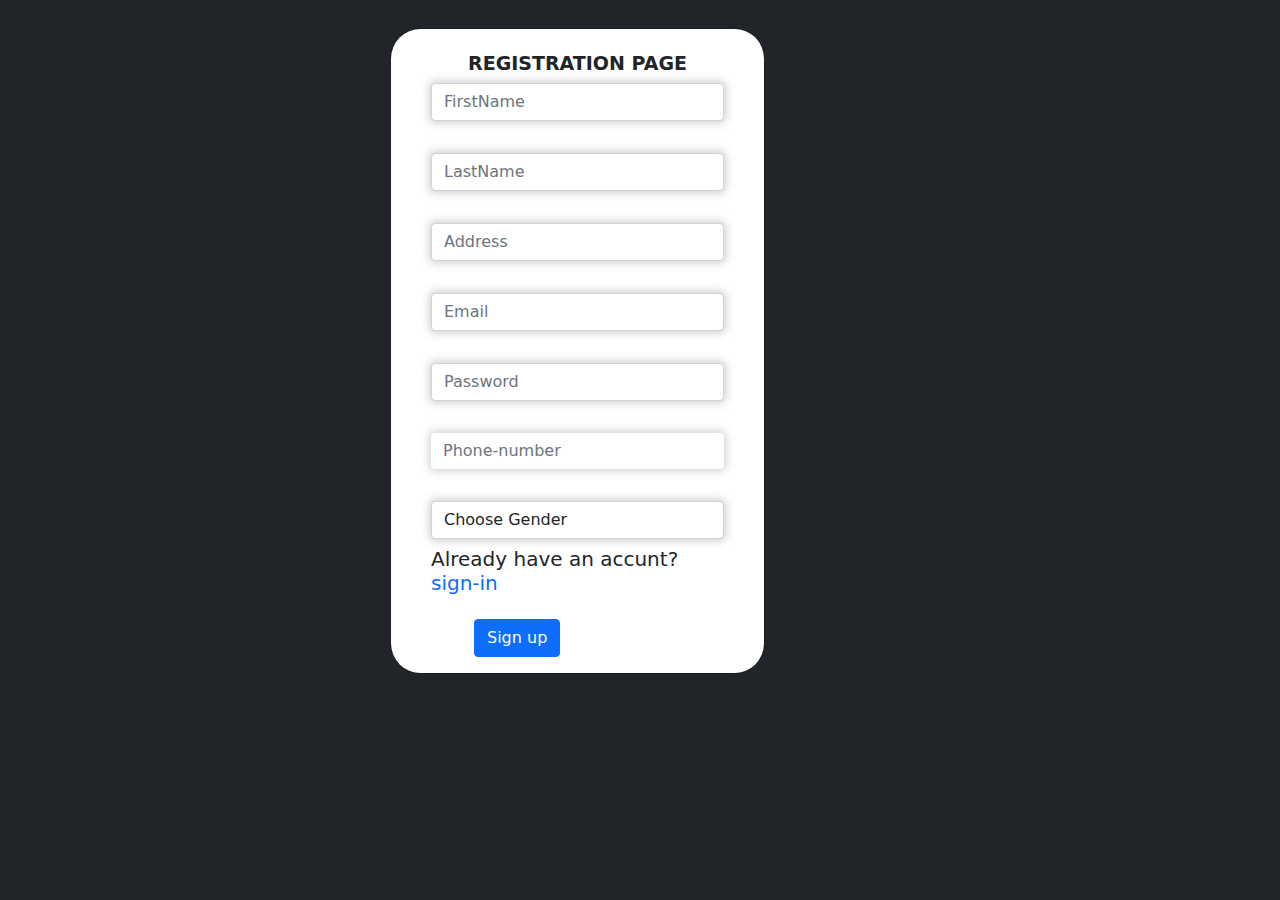
<file: index.html>
<!DOCTYPE html>
<html lang="en">

<head>
  <meta charset="UTF-8">
  <meta http-equiv="X-UA-Compatible" content="IE=edge">
  <meta name="viewport" content="width=device-width, initial-scale=1.0">
  <link rel="stylesheet" href="./bootstrap.css">
  <link rel="stylesheet" href="style.css">
  <title>SIGN UP PAGE</title>
  <style>
     .form-control{
            box-shadow: 0 0 9px 2px rgb(100, 100, 100, 0.30);
        }
        .moback {
          position: relative;
          display: flex;
          flex-direction: column;
          pointer-events: auto;
          background-color: #fff;
          background-clip: padding-box;
          border: 1px solid rgba(0, 0, 0, 0.2);
          border-radius: 1.9rem;
          outline: 0;
        }
        @media (max-width: 767.98px){
         
          #out{
            height: 94vh !important;
          }
          .dd {
          
          margin: 5px 0;
          height: 10px;
        
        }
        }
        @media (max-width: 320px){
          .moback{
            height: 120vh !important;
          
          }
        }
        .modal-body {
          margin-top: -65px;
        }
       
        .okay {
            border-radius: 53px;
        }
        .dd {
          border: 1px solid black;
          margin: 9px 0;
          height: 14px;
          border: none;
        }
        
        h5 a:hover{
          background-color:#0B5ED7;
  border-color: white;
  color:white;
  border-radius: 10px;
  /* transform: translateY(6px); */
  transition: 1s all ease-out;

        }
  </style>
</head>

<body  class="bg-dark">
  <!-- Button trigger modal -->
  <div class="container " >
    
    
    <!-- Modal -->
    <div class="" id="exampleModal" tabindex="-1" aria-labelledby="exampleModalLabel" aria-hidden="true">
      <div class="modal-dialog">
        <div class="moback col-lg-9 col-lg-5 col-sm-6">
          <div class="modal-body">
            <div class="container mt-2 ">
              <div class="row  justify-content-center mt-5">
                <div id="out" class="col-md-12  form-group px-4  rounded rounded-5">
                  <h1 class=" fw-bold text-center text-uppercase text-dark mt-4" style="font-size:19px ;">Registration page</h1>
                  <input type="text" class="form-control" value="" id="fname" placeholder="FirstName">
                   <div class="dd">
                    <small id="err1" class=""></small>
                   </div>          
                  <input type="text" class="form-control" value="" id="lname" placeholder="LastName">
                  <div class="dd">
                    <small id="err2" class=""></small>
                  </div>
                  <input type="text" class="form-control" value="" id="add" placeholder="Address">
                  <div class="dd">
                    <small id="err3" class=""></small>
                  </div>
                  <input type="email" class="form-control" value="" id="email" placeholder="Email">
                  <div class="dd">
                    <small id="err4" class=""></small>
                  </div>
                  <input type="text" class="form-control" value="" id="pwd" placeholder="Password">
                  <div class="dd">
                    <small id="err5" class=""></small>
                  </div>
                  <input type="number" class="form-control" value="" id="pass" placeholder="Phone-number">
                  <div class="dd">
                    <small id="err6" class=""></small>
                  </div>
                    <select class="form-control" id="gen">
                      <option value="">Choose Gender</option>
                      <option  value="1">Male</option>
                      <option  value="2">Female</option>
                    </select>
                    <div>
                     
                      <h5 class="mt-2">Already have an accunt? <a href="signin.html">sign-in</a></h5>
                      <button  class="btn btn-primary mt-3" onclick="show()" style="margin-left: 43px;" >Sign up</button>
                    </div>
                  </div>
                </div>
              </div>
            </div>
          </div>
        </div>
      </div>
    </div>
    <script src="index.js"></script>
</file>
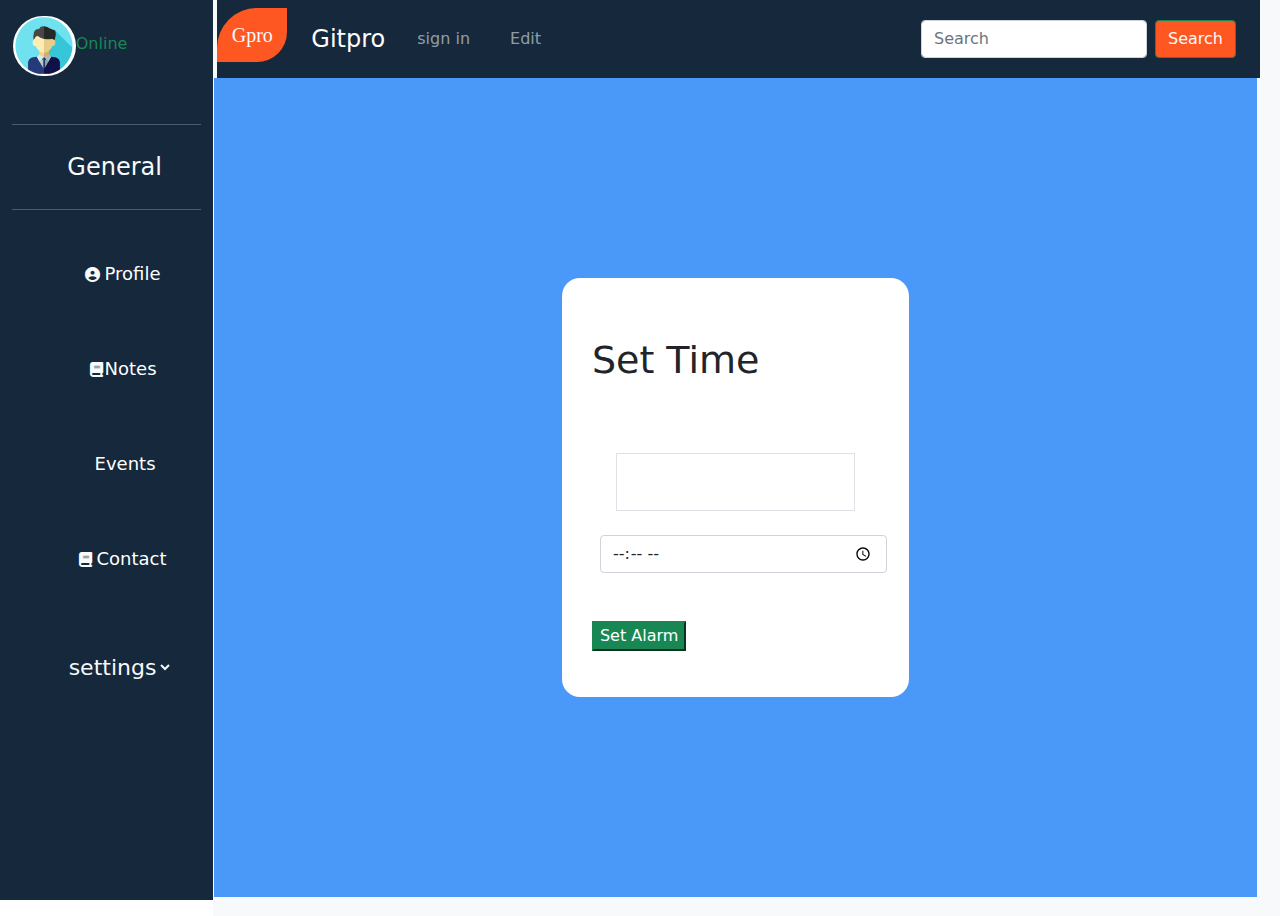
<file: alarm.html>
<!DOCTYPE html>
<html lang="en">

<head>
  <meta charset="UTF-8">
  <meta http-equiv="X-UA-Compatible" content="IE=edge">
  <meta name="viewport" content="width=device-width, initial-scale=1.0">
  <link rel="stylesheet" href="./bootstrap.css">
  <link rel="stylesheet" href="./style.css">
  <link rel="stylesheet" href="font-awesome-4.7.0/css/font-awesome.css">
  <link rel="stylesheet" href="https://cdnjs.cloudflare.com/ajax/libs/font-awesome/6.1.1/css/all.min.css">
  <title>main page</title>

</head>
<style>
    .wrapper{
    
      background: white;
      border-radius: 18px;
      padding: 30px 30px 30px;
      
  }
  
  .wrapper h1{
      font-size: 38px;
      font-weight: 500;
      margin: 30px 0;
  }
  .wrapper .content{
      width: 100%;
      /* justify-content: space-between; */
  }
  </style>
<body>
  <section class=" mx-auto row   ">
    <ul id="bgblue" class="sidebar-dropdown   list-unstyled col-lg-2 col-md-4   text-center">
      <li id="user" class="col-12 text-light d-flex  pt-3  ">
        <img id="img" src="img/profile.PNG" alt="" height="60px">
        <div class="">
          <div class="">
            <div class=" ms-3 mt-2">
              <p id="nam2"></p>
            </div>
            <p class="text-success">Online</p>
          </div>
        </div>
      </li>
      <hr class="text-light">
      <li class="py-2 mt-3 ms-3  fs-4 text-light">General </li>
      <hr class="text-light">
      <div class="py-3">
        <li class="btn1 col-12  ms-3 py-2 "> <i class="fa fa-user-circle text-light" aria-hidden="true"></i> <a class=""
            href="dashbord.html">Profile</a> </li>
      </div>
      <div class="py-3 d-flex">

        <li class="btn1 col-12  ms-3 py-2 "><i class="fa fa-book col-1 text-light" aria-hidden="true"></i><a
            href="note.html">Notes</a> </li>
      </div>

      <div class="py-3">
        <li class="btn1 col-12  ms-3 py-2 "> <i class="fa fa-clock-o text-light" aria-hidden="true"></i> <a class=""
            href="event.html">Events</a> </li>
      </div>

      <div class="py-3">
        <li class="btn1 col-12 ms-3  py-2 "> <i class="fa fa-book text-light" aria-hidden="true"></i> <a class=""
            href="contact.html">Contact</a> </li>
      </div>
      <select style="font-size: 22px;" class="dropdown text-light mt-5 ms-4" name="" id="select">
        <option class="text-light" value=""> <i class="fa fa-gear text-light" aria-hidden="true"></i> settings</option>
        <option class="text-dark" value=""><a id="opt" href="edit.html">Edit</a></option>
        <option class="text-dark" value=""><a href="alarm.html">Alarm</a></option>
        <option class="text-dark" value=""><a href="location.html">location</a></option>
        

        
      </select>

    
    </ul>
    <div class="  bg-light col-lg-10 col-md-8 col-sm-11 ">
      <header>
        <nav class="navbar navbar-expand-lg col-12  navbar-dark ">
          <div style="font-family: italic;" class="dress col-1 ms d-flex align-items-center justify-content-center text-light h5">Gpro</div>
          <div class="container-fluid">
            <h4 class="nav">Gitpro</h4>
            <button class="navbar-toggler" type="button" data-bs-toggle="collapse"
              data-bs-target="#navbarSupportedContent" aria-controls="navbarSupportedContent" aria-expanded="false"
              aria-label="Toggle navigation">
              <span class="navbar-toggler-icon"></span>
            </button>
            <div class="collapse navbar-collapse" id="navbarSupportedContent">
              <ul class="navbar-nav me-auto mb-2 mb-lg-0">
                <li class="nav-item ms-4">
                  <a class="nav-link  nav" href="sign in.html">sign in</a>
                </li>
                <li class="nav-item ms-4">
                  <a class="nav-link   " href="edit.html">Edit</a>
                </li>
                
              </ul>
              <form class="d-flex" role="search">
                <input class="form-control me-2" type="search" placeholder="Search" aria-label="Search">
                <button class="btn btn-outline-success text-light btns" type="submit">Search</button>
              </form>
            </div>
          </div>
        </nav>
      </header>
      <section id="main" style="height: 91vh; background-color: #4a98f7; margin-left: -11px;" class=" col-12 d-flex justify-content-center align-items-center">
        
        
        <div  class="wrapper col-lg-4 col-md-4 col-sm-9 ">
             <div>
              <h1>Set Time</h1>
              <div id="clock" class="h2 p-2">
                 
                
              </div>
              
              <div class=" border  m-4">
                <h4 id="dsp" class="p-4"></h4>
              </div>
             <input type="time" class="form-control m-2" placeholder="set alarm"  id="tim"><br>
             <button class="my-3 btn-success b-none" onclick="alam()">Set Alarm</button>
              </div>
             </div>
          </div>
          
      </section>

    </div>



  </section>



  <script src="./bootstrap.js"></script>
  <script>
    userdetails = JSON.parse(localStorage.getItem("project"));
    //  console.log(userdetails);
     let emailFinder = userdetails.find((val) =>  val.Email);
    // console.log(emailFinder);
    if (emailFinder) {
      for (let r = 0; r < userdetails.length; r++) {
      nam2.innerHTML = userdetails[r].ffname + '  ' + '  ' + userdetails[r].LstName;
      narray=userdetails[r].Event
      
      }
     
    } 
    function alam(){

        let show=tim.value;
        console.log(show);
        dsp.innerHTML=show

    }  
    ringTone = new Audio('/img/alarm.mp3')
      setInterval(()=>{
          
            time = new Date().toLocaleTimeString()
        
            clock.innerHTML=time
            if(dsp.innerHTML==clock.innerHTML){
              ringTone.play();
            
      }
          },1000)
  
  </script>
</file>
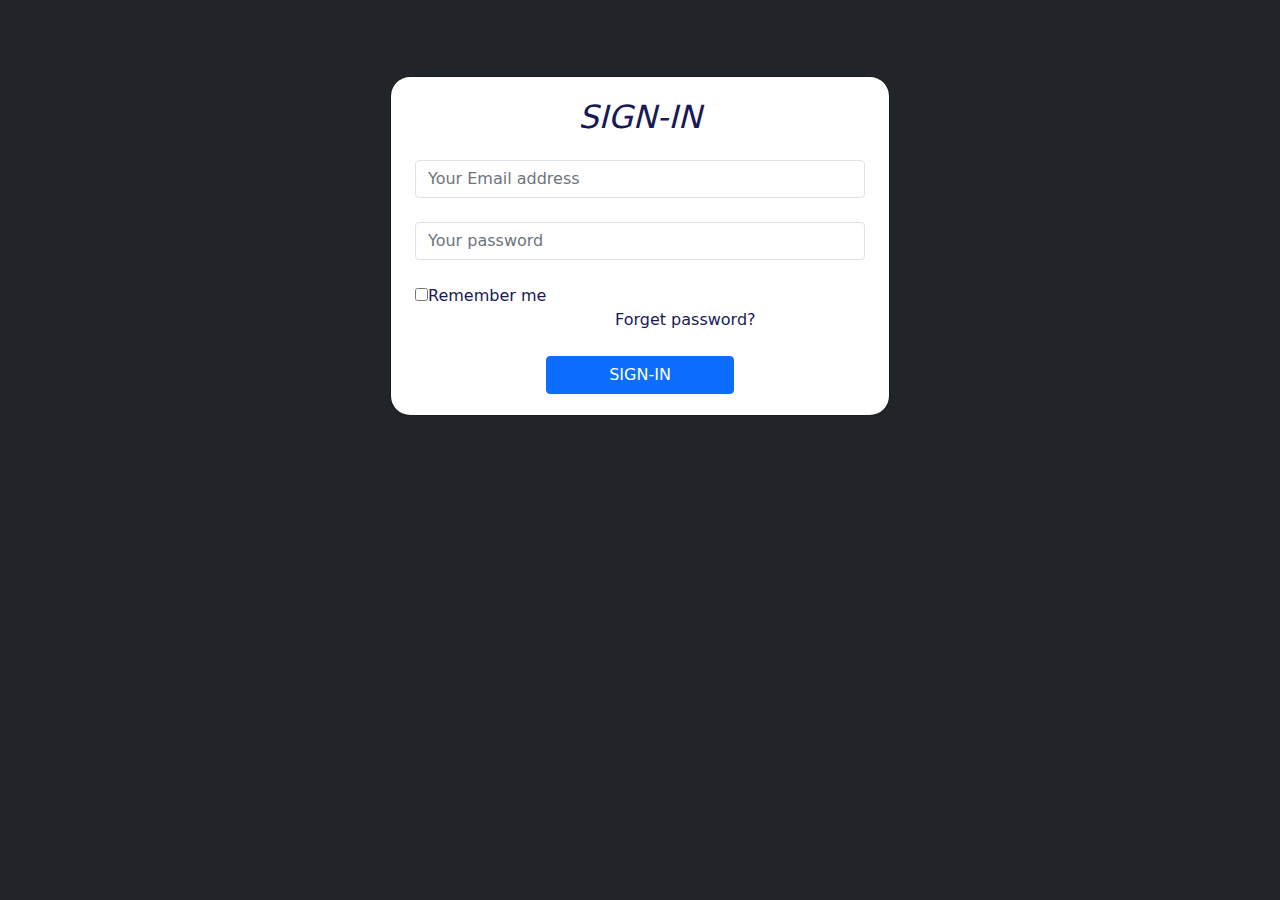
<file: signin.html>
<!DOCTYPE html>
<html lang="en">

<head>
    <meta charset="UTF-8">
    <meta http-equiv="X-UA-Compatible" content="IE=edge">
    <meta name="viewport" content="width=device-width, initial-scale=1.0">
    <link rel="stylesheet" href="./bootstrap.css">
    <title>SIGN-IN</title>
    <style>
        .widt {
            border-radius: 20px;
        }

        .bos {
            /* box-shadow: 0 0 9px 2px black; */
            border-radius: 10px;
            padding: 5px 0;
        }

        .nn {
            border: 1px solid black;
            margin: 12px 0;
            height: 12px;
            border: none;
        }

        .wid {
            width: 65%;
            border-radius: 20px;
            margin-left: 350px;
        }
        .for{
            text-decoration: none;
            color: rgb(25, 25, 87);
            padding-left: 200px;
        }

        @media only screen and (max-width: 600px) {
            .widt {
                width: 100%;
                border-radius: 20px;
            }

            .wid {
                width: 70%;
                border-radius: 20px;
                margin-left: 50px;
            }
            .for{
                text-decoration: none;
                color: rgb(25, 25, 87);
                padding-left: 150px;
            }
        }
    </style>
</head>

<body class="bg-dark">
    <div class="container py-5">
        <div class="" id="exampleModal">
            <div class="modal-dialog">
                <div class="modal-content widt">
                    <div class="modal-body">
                        <div class="container px-2 bos">
                            <h2 class="text-center" style="color: rgb(25, 25, 87);"><i>SIGN-IN</i></h2>
                            <div>
                                <input type="email" id="em" class="form-control border rounded my-4" placeholder="Your Email address"><small id="e1"></small>
                                <input type="password"  id="pss" class="form-control border rounded my-3" placeholder="Your password"><small id="e2"></small>
                                <div class="py-2" style="color: rgb(25, 25, 87);">
                                    <input type="checkbox">Remember me
                                    <a href="#" onclick="" class="for"><span type="button" data-bs-toggle="modal" data-bs-target="#examModal">Forget password?</span>
                                        <div class="modal" id="examModal">
                                            <div class="modal-dialog">
                                                <div class="modal-content wid">
                                                    <div class="modal-body">
                                                        <div class="container px-2 bos">
                                                            <div>
                                                                <input type="email"
                                                                    class="form-control border-bottom rounded my-3"
                                                                    placeholder="Your Email address" id="email">
                                                                <input type="password"
                                                                    class="form-control border rounded my-3"
                                                                    placeholder="Your password" id="password">
                                                                <input type="password"
                                                                    class="form-control border rounded my-3"
                                                                    placeholder="Your confirm password" id="password">
                                                                <center class="pt-3">
                                                                    <button type="submit" class="btn btn-primary col-10"
                                                                        onclick="Update()">Reset password</button>
                                                                </center>
                                                            </div>
                                                        </div>
                                                    </div>
                                                </div>
                                            </div>
                                        </div>
                                    </a>
                                </div>
                                <center class="pt-3">
                                    <button type="submit" class="btn btn-primary col-5" onclick="login()">SIGN-IN</button>
                                    
                                </center>
                            </div>
                        </div>
                    </div>
                </div>
            </div>
        </div>
    </div>
    <script>
    function login() {
      let  mail = em.value;
      let  pass = pss.value;
       let userdetails = JSON.parse(localStorage.getItem("project"));
        
        // console.log(userdetails);
        if (mail && pass){
            let emailFinder = userdetails.find((val) =>{
            return val.Email==mail && val.Password==pass
        });
    // console.log(emailFinder);
    if (emailFinder) {
        localStorage.setItem("email",emailFinder.Email)
     location.assign("/dashbord.html")
    }
      
    
    else{
        // alert("Incorrect sign in input")
        e2.innerHTML="Incorrect sign in input"
        e2.style.color="red"
    }


        }
        else{
            if (!mail && !pass) {
                e2.innerHTML="enter your email and password"
                e2.style.color="red"
                
            }
           else if(!mail){
            //    alert("enter your email") 
            e1.innerHTML="enter your email"
            e1.style.color="red"
            }
            else if(!pass){
                alert("enter your password")
                e2.innerHTML="enter your password"
                e2.style.color="red"
                
                
            }
        }
        
}
    
</script>
<script src="./bootstrap.js"></script>
</body>

</html>
</file>
<file: style.css>
#bgblue{
    background-color:#15283C;
  height: 100vh;
  z-index: 1000;
}
.small{
  display: none;
  
}
.need{
  display: none;
}
.need3:hover{
  color: white;
}
.need1:hover{
  color: white;
}
#btn2{
  margin-left: 60px;
}
@media (max-width: 767.98px) {
  #bgblue{
    /* background-color:#15273B; */
  height: 90vh;
  width: 40%;
  z-index: 1000px;
margin-top: -75px;
}
.need{
  display: contents;
}
.need1{
  display: none;
}
#btn2{
  margin-left: 8px;
}

.small{
  display:contents;
}
.small2{
  left: -50px;

}

.big{
  display: none;
}
#test{
  display: none;
}
}
.btn1 a{
    border: none;
   background: none;
   color: white;
    /* font-weight: bold; */
    font-size: larger;
    }
  a{
    text-decoration: none;
  }
  a:hover{
    color:white;
  }  
 #user{
  height: 12vh;
  margin-left: 1px;
 }
 #select{
    background: none;
    color:black;
    border: none;
    font-size: larger;
 }
 
 .dress{
  height: 6vh;
  width: 70px;
  border-radius: 40px 0px 30px 0px;
  background-color: #FF5722;
 }
  
   .btn1 {
    color: white !important;
    margin: 10px 0px 10px 0px ;
    font-size: 15px;
    border-radius: 40px 0 0 40px;
    
   } 
    
    .btn1:hover{
border: solid#FF5722;

background-color: #FF5722;
color:white;

right: 0px;
border-radius: 40px 0 0 40px;

    }
    #img{
      border-radius: 300px;
      border-color: #FF5722;
    }
    .nav{
      color: white;

    }
    .navbar{
      background-color: #15283C;
      margin-left: -8px;

    }
    #pro{
      margin-left: -8px;
    }
    .btns{
      background-color: #FF5722;
    }

    .boda{
      background:#0069DA ;
      border-color:#0069DA;
      color: white;
      border-radius: 5px;
  }
  .boda:hover{
      background-color:#38C5D9;
      border-color: white;
      border-radius: 5px;
      transform: translateY(10px);
      transition: 1s all ease-out;
  }
#bodda{
  border-radius: 50px;
}
#size{
  font-family: italic;
  font-size: larger;
  font-weight: bolder;
  text-transform: capitalize;
}
#main{
  overflow: scroll;
  
}
.note{
  background-color: ghostwhite;
  box-shadow: 0px 1px 2px 1px;
  box-shadow: 20px;
  
}
.date{
  float: left;
}
#pass{
  border: none;
}
.btn3{
  background: none;
  border-color: white;
  color: black;
  border-radius: 10px;

}
.btn3:hover{
  background-color:black;
  border-color: white;
  color:white;
  border-radius: 10px;
  /* transform: translateY(6px); */
  transition: 1s all ease-out;
}
</file>
